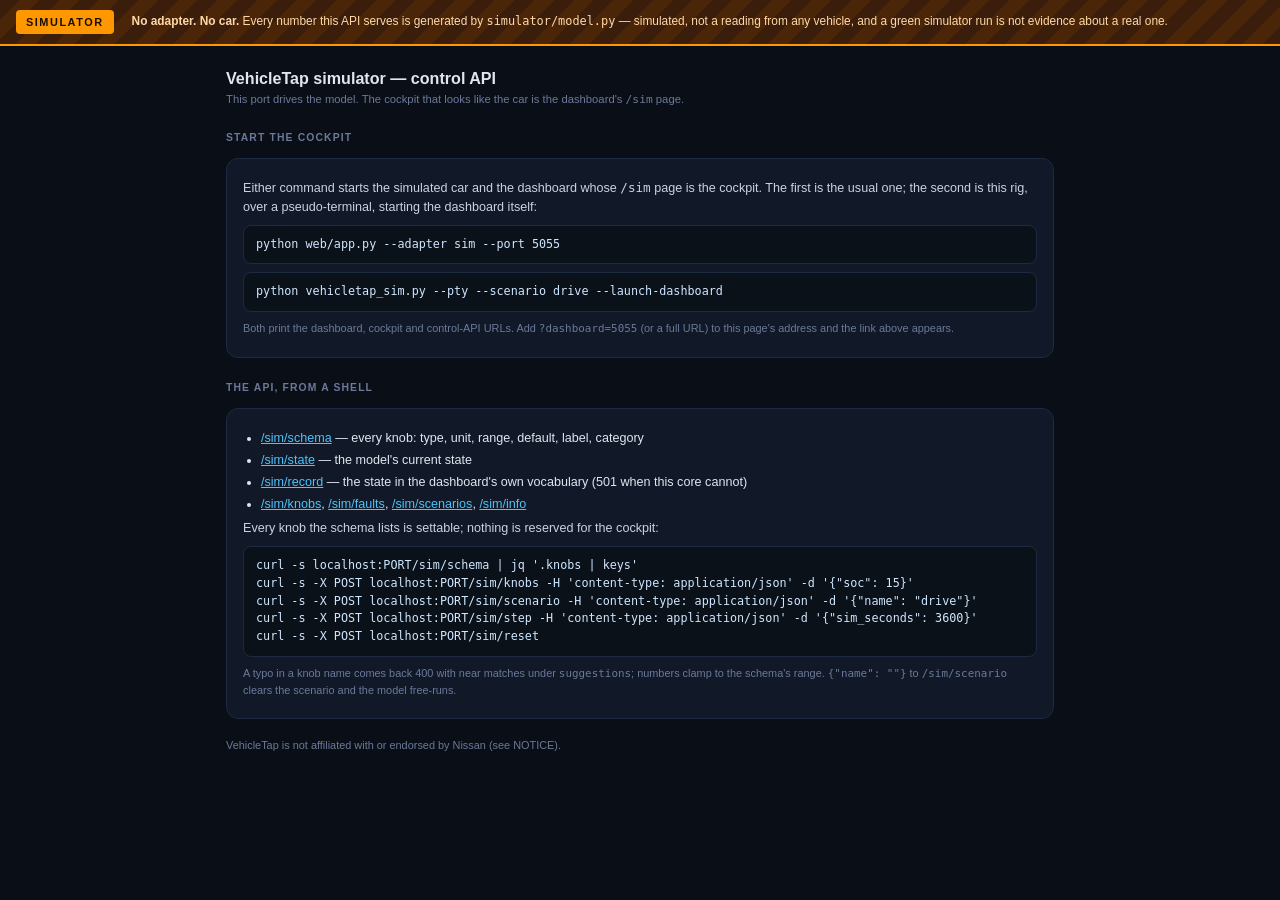
<file: simulator/panel.html>
<!doctype html>
<html lang="en">
<head>
<meta charset="utf-8">
<meta name="viewport" content="width=device-width, initial-scale=1">
<title>VehicleTap SIMULATOR — control API</title>
<!--
  SPDX-FileCopyrightText: 2026 David D. Karnowski
  SPDX-License-Identifier: AGPL-3.0-or-later

  The control API's own landing page: a minimal fallback for `vehicletap_sim.py
  --pty` runs and for anyone who opens the API port in a browser. The real
  cockpit is the dashboard's page, `GET /sim` (web/templates/sim.html +
  web/static/sim.js), which drives this API cross-origin and reuses the
  dashboard's tiles. This page exists so the API is never a blank JSON 404
  to a person, and so every knob stays reachable from a shell: nothing you
  can do from the cockpit needs anything but curl and the JSON below.

  Rules, unchanged from the first panel: no knob list in this file (the
  schema is the only source of truth), no CDN, no image, no third runtime
  dependency — this project runs in a car park with no signal.
-->
<style>
:root{
  --bg:#0a0e17; --card:#111827; --card2:#1a2234; --border:#1e2a42;
  --text:#e0e6f0; --dim:#6b7a99; --accent:#4fc3f7; --orange:#ff9800;
}
*{margin:0;padding:0;box-sizing:border-box}
html{color-scheme:dark}
body{font-family:-apple-system,'Segoe UI',Roboto,Helvetica,Arial,sans-serif;background:var(--bg);
     color:var(--text);font-size:14px;line-height:1.5;padding:0 0 40px}
a{color:var(--accent)}
code,pre{font-family:ui-monospace,SFMono-Regular,Menlo,Consolas,monospace}
.simbar{background:repeating-linear-gradient(135deg,#3a1d0a 0 14px,#4a2508 14px 28px);
        border-bottom:2px solid var(--orange);padding:10px 16px;display:flex;flex-wrap:wrap;align-items:center;gap:8px 18px}
.simbar .badge{background:var(--orange);color:#1a0e00;font-weight:800;letter-spacing:.14em;font-size:.78em;padding:4px 10px;border-radius:4px}
.simbar .msg{font-size:.85em;color:#ffd9a8}
.wrap{max-width:860px;margin:0 auto;padding:20px 16px}
h1{font-size:1.15em;font-weight:600;margin-bottom:4px}
h1 small{display:block;font-weight:400;font-size:.7em;color:var(--dim)}
h2{font-size:.74em;text-transform:uppercase;letter-spacing:.11em;color:var(--dim);margin:22px 0 8px;font-weight:600}
.card{background:var(--card);border:1px solid var(--border);border-radius:12px;padding:14px 16px;margin-top:12px}
.card.hot{border-color:#2b5f79;background:#0f1d27}
pre{background:#0b1119;border:1px solid var(--border);border-radius:8px;padding:10px 12px;font-size:.84em;overflow-x:auto;margin:8px 0;color:#cfe6ff}
p{font-size:.9em;color:#c8d3e6;margin:6px 0}
ul{margin:6px 0 0 18px;font-size:.9em}
li{margin:3px 0}
.note{font-size:.78em;color:var(--dim)}
</style>
</head>
<body>

<div class="simbar">
  <span class="badge">SIMULATOR</span>
  <span class="msg"><b>No adapter. No car.</b> Every number this API serves is generated by
    <code>simulator/model.py</code> — simulated, not a reading from any vehicle, and a green
    simulator run is not evidence about a real one.</span>
</div>

<div class="wrap">
<h1>VehicleTap simulator — control API
  <small>This port drives the model. The cockpit that looks like the car is the dashboard's <code>/sim</code> page.</small></h1>

<div class="card hot" id="cockpit" hidden>
  <p><b>Cockpit:</b> <a id="cockpit-link" href="#">open the cockpit on the dashboard</a>
    — the dashboard's <code>/sim</code> page pointed at this API with <code>?control=</code>.</p>
</div>

<h2>Start the cockpit</h2>
<div class="card">
  <p>Either command starts the simulated car and the dashboard whose <code>/sim</code> page is the cockpit.
    The first is the usual one; the second is this rig, over a pseudo-terminal, starting the dashboard itself:</p>
<pre>python web/app.py --adapter sim --port 5055</pre>
<pre>python vehicletap_sim.py --pty --scenario drive --launch-dashboard</pre>
  <p class="note">Both print the dashboard, cockpit and control-API URLs. Add <code>?dashboard=5055</code>
    (or a full URL) to this page's address and the link above appears.</p>
</div>

<h2>The API, from a shell</h2>
<div class="card">
  <ul>
    <li><a href="/sim/schema">/sim/schema</a> — every knob: type, unit, range, default, label, category</li>
    <li><a href="/sim/state">/sim/state</a> — the model's current state</li>
    <li><a href="/sim/record">/sim/record</a> — the state in the dashboard's own vocabulary (501 when this core cannot)</li>
    <li><a href="/sim/knobs">/sim/knobs</a>, <a href="/sim/faults">/sim/faults</a>, <a href="/sim/scenarios">/sim/scenarios</a>, <a href="/sim/info">/sim/info</a></li>
  </ul>
  <p>Every knob the schema lists is settable; nothing is reserved for the cockpit:</p>
<pre>curl -s localhost:PORT/sim/schema | jq '.knobs | keys'
curl -s -X POST localhost:PORT/sim/knobs -H 'content-type: application/json' -d '{"soc": 15}'
curl -s -X POST localhost:PORT/sim/scenario -H 'content-type: application/json' -d '{"name": "drive"}'
curl -s -X POST localhost:PORT/sim/step -H 'content-type: application/json' -d '{"sim_seconds": 3600}'
curl -s -X POST localhost:PORT/sim/reset</pre>
  <p class="note">A typo in a knob name comes back 400 with near matches under <code>suggestions</code>;
    numbers clamp to the schema's range. <code>{"name": ""}</code> to <code>/sim/scenario</code> clears
    the scenario and the model free-runs.</p>
</div>

<p class="note" style="margin-top:18px">VehicleTap is not affiliated with or endorsed by Nissan (see NOTICE).</p>
</div>

<script>
"use strict";
// ?dashboard=5055 or ?dashboard=http://127.0.0.1:5055 → a link to that
// dashboard's /sim page, told where this API is.
(function () {
  var q = new URLSearchParams(location.search).get("dashboard");
  if (!q) return;
  var base = /^https?:\/\//.test(q) ? q.replace(/\/+$/, "") : "http://127.0.0.1:" + q;
  var a = document.getElementById("cockpit-link");
  a.href = base + "/sim?control=" + encodeURIComponent(location.origin);
  a.textContent = base + "/sim";
  document.getElementById("cockpit").hidden = false;
})();
</script>
</body>
</html>
</file>
